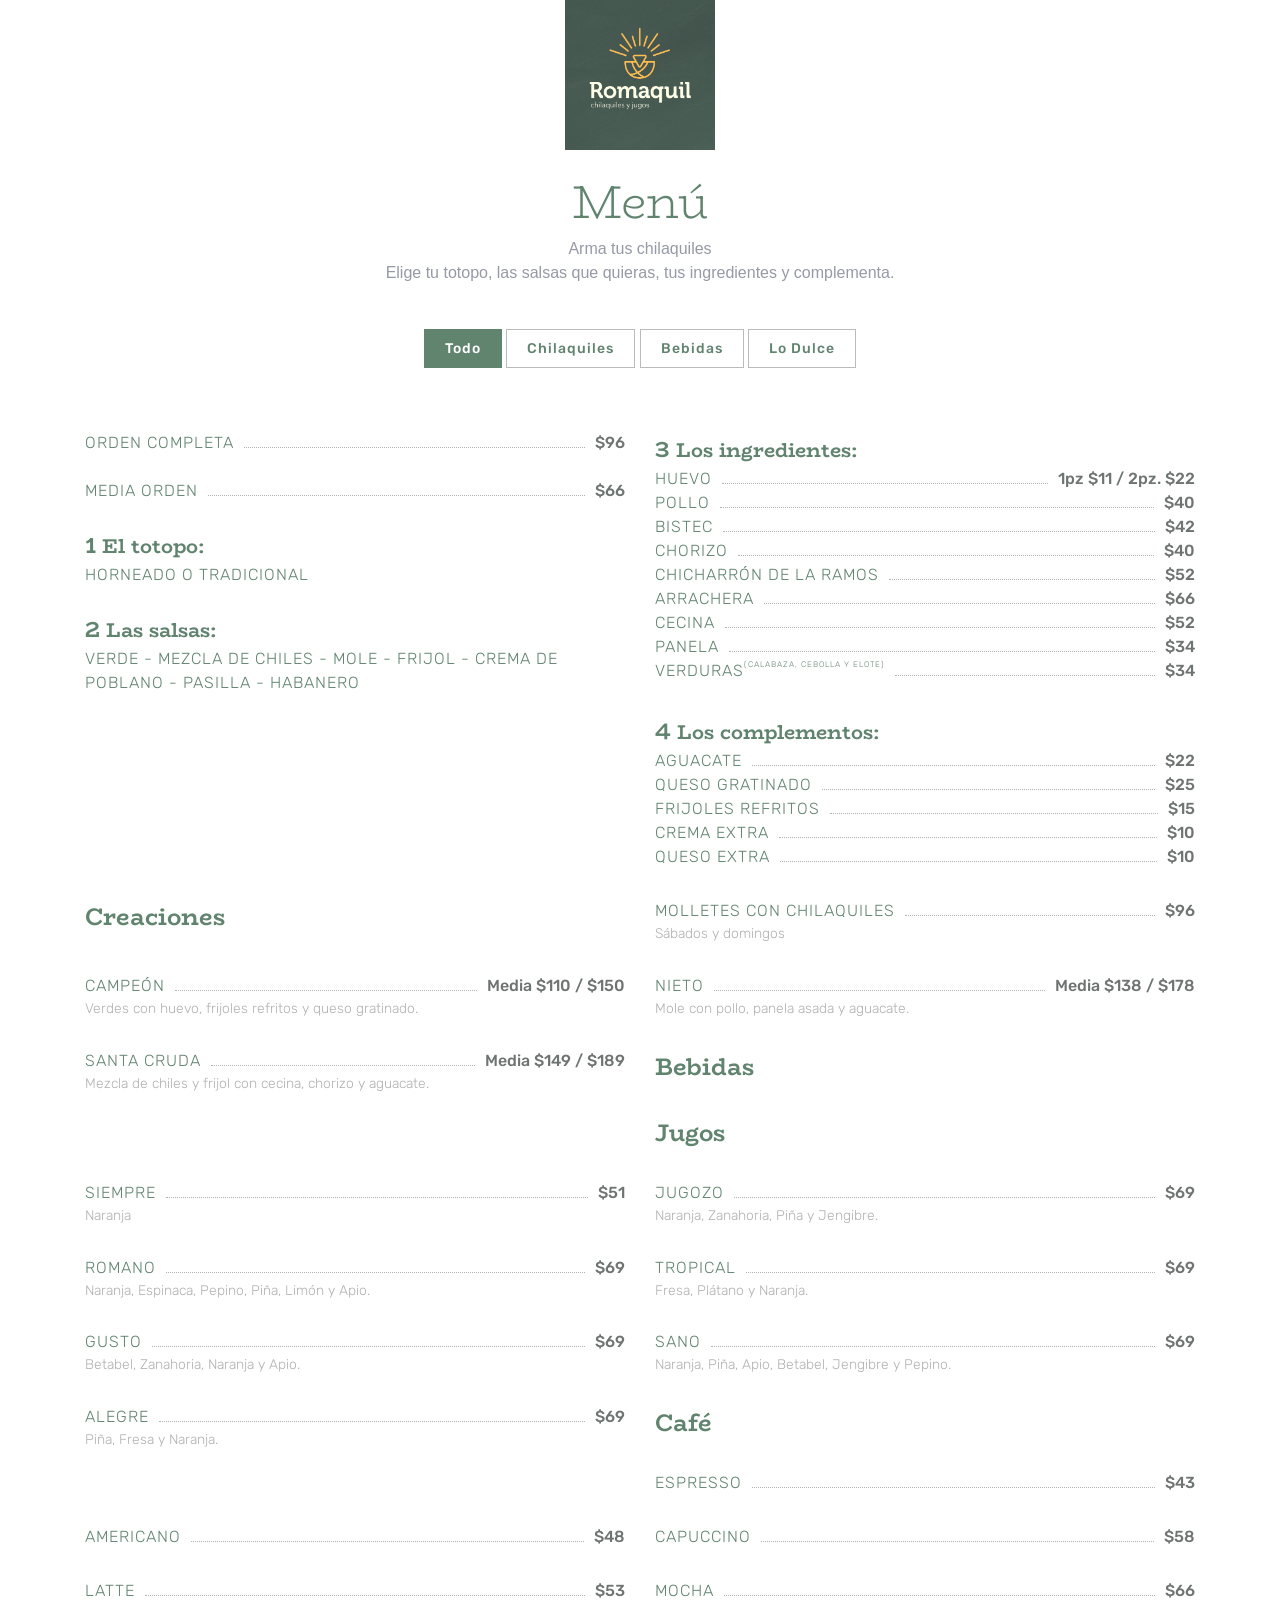
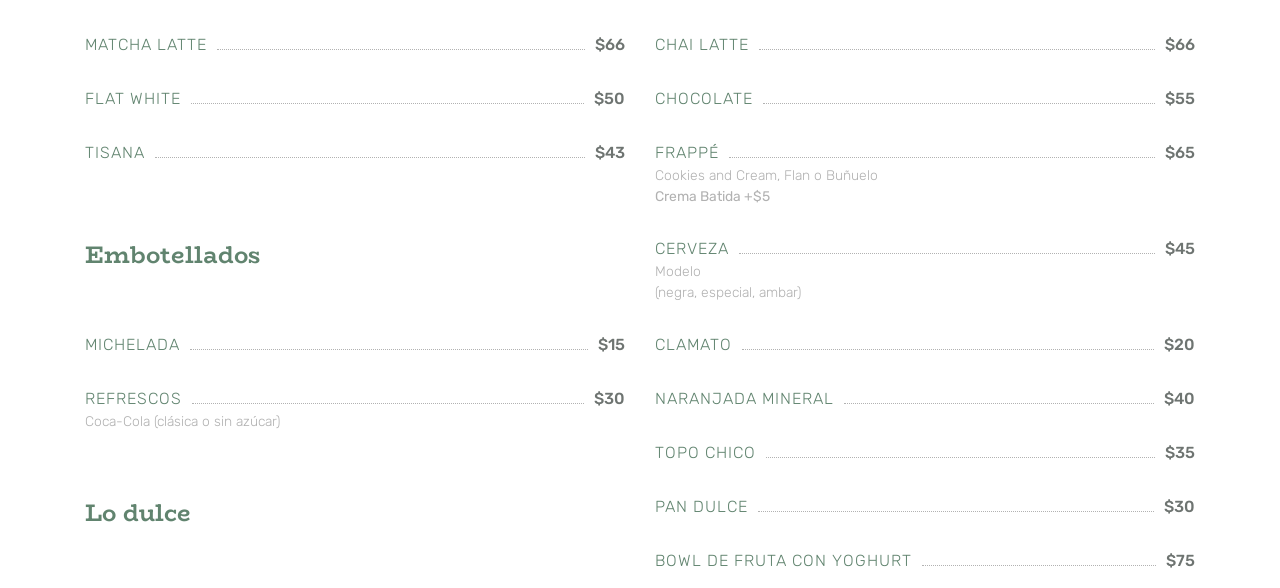
<file: index.html>
<!DOCTYPE html>
<html lang="es_MX" >
<head>
  <meta charset="UTF-8">
  <title>Romaquil [Chilaquiles y Jugos]</title>
  <meta name="viewport" content="width=device-width, initial-scale=1">
  <link rel='stylesheet' href='https://maxcdn.bootstrapcdn.com/bootstrap/4.1.0/css/bootstrap.min.css'>
  <link rel="stylesheet" href="./style.css">
  <link href="https://fonts.googleapis.com/css2?family=Rubik:wght@300;500&display=swap" rel="stylesheet">
  <link href="https://fonts.googleapis.com/css2?family=BioRhyme:wght@700&display=swap" rel="stylesheet">

</head>
<body>
<!-- partial:index.partial.html -->
<!-- <div class="modal fade text-center py-5"  id="promos" tabindex="-1" role="dialog" aria-labelledby="promoModalLabel" aria-hidden="true">
  <div class="modal-dialog modal-md" role="document">
      <div class="modal-content modal-promo">
          <div class="modal-body">
              <div class="reel-promo">
              </div>
              <h3 class="pt-3 mb-0 goldenquil mb-3">2<sup>do</sup> Aniversario</h3>
              <p class="pb-1 text-white">Gracias a ustedes cumplimos 2 años y queremos festejarlo.<br>¡Visítanos el <span class="font-weight-bold">1 y 2 de octubre</span>, tendremos promociones!</p>
              <a href="#" data-dismiss="modal" class="btn-romaquil"><span>¡Aquí nos vemos!</span></a>
          </div>
      </div>
  </div>
</div> -->
<section id="menu-list" class="section-padding">
  <div class="container">
  <div class="row">
    <div class="col-md-12 d-flex justify-content-center mb-4">
      <img class="logo-img" src="./romaquil.jpg" />
    </div>
  </div>
  <div class="row">
  <div class="col-md-12 text-center marb-35">
  <h1 class="header-h">Menú</h1>
  <p  class="header-p">Arma tus chilaquiles<br>
    Elige tu totopo, las salsas que quieras, tus ingredientes y complementa.</p>

    </div>
    <div class="col-md-12 text-center" id="menu-filters">
      <ul>
        <li><a class="filter active" data-filter=".menu-restaurant">Todo</a></li>
        <li><a class="filter" data-filter=".breakfast">Chilaquiles</a></li>
        <li><a class="filter" data-filter=".dinner">Bebidas</a></li>
        <li><a class="filter" data-filter=".dessert">Lo Dulce</a></li>
      </ul>
    </div>
    <div id="menu-wrapper">
      <div class="breakfast menu-restaurant">
        <span class="clearfix mb-4">
          <a class="menu-title title-lg" href="#" data-meal-img=".jpg">Orden completa</a>
          <span  class="menu-line"></span>
          <span class="menu-price">$96</span>
        </span>
        <span class="clearfix mb-4">
          <a class="menu-title title-lg" href="#" data-meal-img=".jpg">Media orden</a>
          <span  class="menu-line"></span>
          <span class="menu-price">$66</span>
        </span>
        <span class="clearfix">
        <a class="step-title" href="#" data-meal-img=".jpg"><span>1</span> El totopo:</a>
        </span>
        <span class="clearfix mb-4">
        <a class="menu-title" href="#" data-meal-img=".jpg">Horneado o Tradicional</a>
        </span>
        <span class="clearfix">
          <a class="step-title" href="#" data-meal-img=".jpg"><span>2</span> Las salsas:</a>
        </span>
        <span class="clearfix">
        <a class="menu-title salsas-override" href="#" data-meal-img=".jpg">Verde - Mezcla de chiles - Mole - Frijol - Crema de poblano - Pasilla - Habanero</a>
        </span>
      </div>

      <div class="breakfast menu-restaurant">
        <a class="step-title" href="#" data-meal-img=".jpg"><span>3</span> Los ingredientes:</a>
        <span class="clearfix">
          <a class="menu-title title-lg" href="#" data-meal-img=".jpg">Huevo</a>
          <span  class="menu-line"></span>
          <span class="menu-price">1pz $11 / 2pz. $22</span>
        </span>
        <span class="clearfix">
          <a class="menu-title title-lg" href="#" data-meal-img=".jpg">Pollo</a>
          <span  class="menu-line"></span>
          <span class="menu-price">$40</span>
        </span>
        <span class="clearfix">
          <a class="menu-title title-lg" href="#" data-meal-img=".jpg">Bistec</a>
          <span  class="menu-line"></span>
          <span class="menu-price">$42</span>
        </span>
        <span class="clearfix">
          <a class="menu-title title-lg" href="#" data-meal-img=".jpg">Chorizo</a>
          <span  class="menu-line"></span>
          <span class="menu-price">$40</span>
        </span>
        <span class="clearfix">
          <a class="menu-title title-lg" href="#" data-meal-img=".jpg">Chicharrón de la Ramos</a>
          <span  class="menu-line"></span>
          <span class="menu-price">$52</span>
        </span>
        <span class="clearfix">
          <a class="menu-title title-lg" href="#" data-meal-img=".jpg">Arrachera</a>
          <span  class="menu-line"></span>
          <span class="menu-price">$66</span>
        </span>
        <span class="clearfix">
          <a class="menu-title title-lg" href="#" data-meal-img=".jpg">Cecina</a>
          <span  class="menu-line"></span>
          <span class="menu-price">$52</span>
        </span>
        <span class="clearfix">
          <a class="menu-title title-lg" href="#" data-meal-img=".jpg">Panela</a>
          <span  class="menu-line"></span>
          <span class="menu-price">$34</span>
        </span>
        <span class="clearfix">
          <a class="menu-title title-lg" href="#" data-meal-img=".jpg">Verduras <span>(Calabaza, cebolla y elote)</span></a>
          <span  class="menu-line"></span>
          <span class="menu-price">$34</span>
        </span>
      </div>

      <div class="breakfast menu-restaurant">
        <a class="step-title" href="#" data-meal-img=".jpg"><span>4</span> Los complementos:</a>
        <span class="clearfix">
          <a class="menu-title title-lg" href="#" data-meal-img=".jpg">Aguacate</a>
          <span  class="menu-line"></span>
          <span class="menu-price">$22</span>
        </span>
        <span class="clearfix">
          <a class="menu-title title-lg" href="#" data-meal-img=".jpg">Queso gratinado</a>
          <span  class="menu-line"></span>
          <span class="menu-price">$25</span>
        </span>
        <!-- <span class="clearfix">
          <a class="menu-title title-lg" href="#" data-meal-img=".jpg">Requesón</a>
          <span  class="menu-line"></span>
          <span class="menu-price">$20</span>
        </span> -->
        <span class="clearfix">
          <a class="menu-title title-lg" href="#" data-meal-img=".jpg">Frijoles refritos</a>
          <span  class="menu-line"></span>
          <span class="menu-price">$15</span>
        </span>
        <span class="clearfix">
          <a class="menu-title title-lg" href="#" data-meal-img=".jpg">Crema extra</a>
          <span  class="menu-line"></span>
          <span class="menu-price">$10</span>
        </span>
        <span class="clearfix">
          <a class="menu-title title-lg" href="#" data-meal-img=".jpg">Queso extra</a>
          <span  class="menu-line"></span>
          <span class="menu-price">$10</span>
        </span>
      </div>

      <div class="breakfast menu-restaurant">
        <a class="step-title" href="#" data-meal-img=".jpg"><span>Creaciones</span></a>
      </div>

      <div class="breakfast menu-restaurant">
        <span class="clearfix">
          <a class="menu-title" href="#" data-meal-img="assets/img/restaurant/rib.jpg">Molletes con Chilaquiles</a>
          <span  class="menu-line"></span>
          <span class="menu-price">$96</span>
        </span>
        <span class="menu-subtitle">Sábados y domingos</span>
      </div>

        <div class="breakfast menu-restaurant">
            <span class="clearfix">
              <a class="menu-title" href="#" data-meal-img="assets/img/restaurant/rib.jpg">Campeón</a>
              <span  class="menu-line"></span>
              <span class="menu-price">Media $110 / $150</span>
            </span>
            <span class="menu-subtitle">Verdes con huevo, frijoles refritos y queso gratinado.</span>
          </div>

          <div class="breakfast menu-restaurant">
            <span class="clearfix">
              <a class="menu-title" href="#" data-meal-img="assets/img/restaurant/rib.jpg">Nieto</a>
              <span  class="menu-line"></span>
              <span class="menu-price">Media $138 / $178</span>
            </span>
            <span class="menu-subtitle">Mole con pollo, panela asada y aguacate.</span>
          </div>

          <div class="breakfast menu-restaurant">
            <span class="clearfix">
              <a class="menu-title" href="#" data-meal-img="assets/img/restaurant/rib.jpg">Santa cruda</a>
              <span  class="menu-line"></span>
              <span class="menu-price">Media $149 / $189</span>
            </span>
            <span class="menu-subtitle">Mezcla de chiles y frijol con cecina, chorizo y aguacate.</span>
          </div>

          <div class="dinner menu-restaurant">
            <a class="step-title" href="#" data-meal-img=".jpg"><span>Bebidas</span></a>
          </div>

          <div class="dinner menu-restaurant">
            <a class="step-title" href="#" data-meal-img=".jpg"><span>Jugos</span></a>
          </div>

          <div class="dinner menu-restaurant">
            <span class="clearfix">
              <a class="menu-title" href="#" data-meal-img="assets/img/restaurant/rib.jpg">Siempre</a>
              <span  class="menu-line"></span>
              <span class="menu-price">$51</span>
            </span>
            <span class="menu-subtitle">Naranja</span>
          </div>

          <div class="dinner menu-restaurant">
            <span class="clearfix">
              <a class="menu-title" href="#" data-meal-img="assets/img/restaurant/rib.jpg">Jugozo</a>
              <span  class="menu-line"></span>
              <span class="menu-price">$69</span>
            </span>
            <span class="menu-subtitle">Naranja, Zanahoria, Piña y Jengibre.</span>
          </div>

          <div class="dinner menu-restaurant">
            <span class="clearfix">
              <a class="menu-title" href="#" data-meal-img="assets/img/restaurant/rib.jpg">Romano</a>
              <span  class="menu-line"></span>
              <span class="menu-price">$69</span>
            </span>
            <span class="menu-subtitle">Naranja, Espinaca, Pepino, Piña, Limón y Apio.</span>
          </div>

          <div class="dinner menu-restaurant">
            <span class="clearfix">
              <a class="menu-title" href="#" data-meal-img="assets/img/restaurant/rib.jpg">Tropical</a>
              <span  class="menu-line"></span>
              <span class="menu-price">$69</span>
            </span>
            <span class="menu-subtitle">Fresa, Plátano y Naranja.</span>
          </div>

          <div class="dinner menu-restaurant">
            <span class="clearfix">
              <a class="menu-title" href="#" data-meal-img="assets/img/restaurant/rib.jpg">Gusto</a>
              <span  class="menu-line"></span>
              <span class="menu-price">$69</span>
            </span>
            <span class="menu-subtitle">Betabel, Zanahoria, Naranja y Apio.</span>
          </div>

          <!-- <div class="dinner menu-restaurant">
            <span class="clearfix">
              <a class="menu-title" href="#" data-meal-img="assets/img/restaurant/rib.jpg">Dulce</a>
              <span  class="menu-line"></span>
              <span class="menu-price">$60</span>
            </span>
            <span class="menu-subtitle">Naranja, Fresa y Mango.</span>
          </div> -->

          <div class="dinner menu-restaurant">
            <span class="clearfix">
              <a class="menu-title" href="#" data-meal-img="assets/img/restaurant/rib.jpg">Sano</a>
              <span  class="menu-line"></span>
              <span class="menu-price">$69</span>
            </span>
            <span class="menu-subtitle">Naranja, Piña, Apio, Betabel, Jengibre y Pepino.</span>
          </div>

          <div class="dinner menu-restaurant">
            <span class="clearfix">
              <a class="menu-title" href="#" data-meal-img="assets/img/restaurant/rib.jpg">Alegre</a>
              <span  class="menu-line"></span>
              <span class="menu-price">$69</span>
            </span>
            <span class="menu-subtitle">Piña, Fresa y Naranja.</span>
          </div>

          <div class="dinner menu-restaurant">
            <a class="step-title" href="." data-meal-img=".jpg"><span>Café</span></a>
          </div>

          <div class="dinner menu-restaurant">
            <span class="clearfix">
              <a class="menu-title" href="#" data-meal-img="assets/img/restaurant/rib.jpg">Espresso</a>
              <span  class="menu-line"></span>
              <span class="menu-price">$43</span>
            </span>
          </div>
  
          <div class="dinner menu-restaurant">
            <span class="clearfix">
              <a class="menu-title" href="#" data-meal-img="assets/img/restaurant/rib.jpg">Americano</a>
              <span  class="menu-line"></span>
              <span class="menu-price">$48</span>
            </span>
          </div>
  
          <div class="dinner menu-restaurant">
            <span class="clearfix">
              <a class="menu-title" href="#" data-meal-img="assets/img/restaurant/rib.jpg">Capuccino</a>
              <span  class="menu-line"></span>
              <span class="menu-price">$58</span>
            </span>
          </div>
  
          <div class="dinner menu-restaurant">
            <span class="clearfix">
              <a class="menu-title" href="#" data-meal-img="assets/img/restaurant/rib.jpg">Latte</a>
              <span  class="menu-line"></span>
              <span class="menu-price">$53</span>
            </span>
          </div>
  
          <div class="dinner menu-restaurant">
            <span class="clearfix">
              <a class="menu-title" href="#" data-meal-img="assets/img/restaurant/rib.jpg">Mocha</a>
              <span  class="menu-line"></span>
              <span class="menu-price">$66</span>
            </span>
          </div>
  
          <div class="dinner menu-restaurant">
            <span class="clearfix">
              <a class="menu-title" href="#" data-meal-img="assets/img/restaurant/rib.jpg">Matcha latte</a>
              <span  class="menu-line"></span>
              <span class="menu-price">$66</span>
            </span>
          </div>
  
          <div class="dinner menu-restaurant">
            <span class="clearfix">
              <a class="menu-title" href="#" data-meal-img="assets/img/restaurant/rib.jpg">Chai latte</a>
              <span  class="menu-line"></span>
              <span class="menu-price">$66</span>
            </span>
          </div>
  
          <div class="dinner menu-restaurant">
            <span class="clearfix">
              <a class="menu-title" href="#" data-meal-img="assets/img/restaurant/rib.jpg">Flat white</a>
              <span  class="menu-line"></span>
              <span class="menu-price">$50</span>
            </span>
          </div>

          <div class="dinner menu-restaurant">
            <span class="clearfix">
              <a class="menu-title" href="#" data-meal-img="assets/img/restaurant/rib.jpg">Chocolate</a>
              <span  class="menu-line"></span>
              <span class="menu-price">$55</span>
            </span>
          </div>
  
          <div class="dinner menu-restaurant">
            <span class="clearfix">
              <a class="menu-title" href="#" data-meal-img="assets/img/restaurant/rib.jpg">Tisana</a>
              <span  class="menu-line"></span>
              <span class="menu-price">$43</span>
            </span>
          </div>

          <div class="dinner menu-restaurant">
            <span class="clearfix">
              <a class="menu-title" href="#" data-meal-img="assets/img/restaurant/rib.jpg">Frappé</a>
              <span  class="menu-line"></span>
              <span class="menu-price">$65</span>
            </span>
            <span class="menu-subtitle">Cookies and Cream, Flan o Buñuelo <br> <strong>Crema Batida +$5</strong></span>
          </div>

          <div class="dinner menu-restaurant">
            <a class="step-title" href="." data-meal-img=".jpg"><span>Embotellados</span></a>
          </div>

        <div class="dinner menu-restaurant">
            <span class="clearfix">
              <a class="menu-title" href="#" data-meal-img="assets/img/restaurant/rib.jpg">Cerveza</a>
              <span  class="menu-line"></span>
              <span class="menu-price">$45</span>
            </span>
            <span class="menu-subtitle">Modelo<br>(negra, especial, ambar)</span>
        </div>

        <div class="dinner menu-restaurant">
          <span class="clearfix">
            <a class="menu-title" href="#" data-meal-img="assets/img/restaurant/rib.jpg">Michelada</a>
            <span  class="menu-line"></span>
            <span class="menu-price">$15</span>
          </span>
        </div>

        <div class="dinner menu-restaurant">
          <span class="clearfix">
            <a class="menu-title" href="#" data-meal-img="assets/img/restaurant/rib.jpg">Clamato</a>
            <span  class="menu-line"></span>
            <span class="menu-price">$20</span>
          </span>
        </div>

        <!-- <div class="dinner menu-restaurant">
          <span class="clearfix">
            <a class="menu-title" href="#" data-meal-img="assets/img/restaurant/rib.jpg">Cerveza artesanal</a>
            <span  class="menu-line"></span>
            <span class="menu-price">$65</span>
          </span>
          <span class="menu-subtitle">Saga, Osadia, Serdán</span>
        </div> -->

        <div class="dinner menu-restaurant">
          <span class="clearfix">
            <a class="menu-title" href="#" data-meal-img="assets/img/restaurant/rib.jpg">Refrescos</a>
            <span  class="menu-line"></span>
            <span class="menu-price">$30</span>
          </span>
          <span class="menu-subtitle">Coca-Cola (clásica o sin azúcar)</span>
        </div>

<!--         <div class="dinner menu-restaurant">
          <span class="clearfix">
            <a class="menu-title" href="#" data-meal-img="assets/img/restaurant/rib.jpg">San Pellegrino</a>
            <span  class="menu-line"></span>
            <span class="menu-price">$40</span>
          </span>
        </div> -->
      
        <div class="dinner menu-restaurant">
          <span class="clearfix">
            <a class="menu-title" href="#" data-meal-img="assets/img/restaurant/rib.jpg">Naranjada Mineral</a>
            <span  class="menu-line"></span>
            <span class="menu-price">$40</span>
          </span>
        </div>
      
         <!-- <div class="dinner menu-restaurant">
          <span class="clearfix">
            <a class="menu-title" href="#" data-meal-img="assets/img/restaurant/rib.jpg">San Pellegrino</a>
            <span  class="menu-line"></span>
            <span class="menu-price">$40</span>
          </span>
        </div> -->

        <div class="dinner menu-restaurant">
          <span class="clearfix">
            <a class="menu-title" href="#" data-meal-img="assets/img/restaurant/rib.jpg">Topo Chico</a>
            <span  class="menu-line"></span>
            <span class="menu-price">$35</span>
          </span>
        </div>
      
      <div class="dessert menu-restaurant">
          <a class="step-title" href="#" data-meal-img=".jpg"><span>Lo dulce</span></a>
        </div>

       <!-- <div class="dessert menu-restaurant">
          <span class="clearfix">
            <a class="menu-title" href="#" data-meal-img="assets/img/restaurant/rib.jpg">Pay de queso con zarzamora</a>
            <span  class="menu-line"></span>
            <span class="menu-price">$55</span>
          </span>
        </div> -->

        <div class="dessert menu-restaurant">
          <span class="clearfix">
            <a class="menu-title" href="#" data-meal-img="assets/img/restaurant/rib.jpg">Pan dulce</a>
            <span  class="menu-line"></span>
            <span class="menu-price">$30</span>
          </span>
        </div>

        <div class="dessert menu-restaurant">
          <span class="clearfix">
            <a class="menu-title" href="#" data-meal-img="assets/img/restaurant/rib.jpg">Bowl de fruta con yoghurt</a>
            <span  class="menu-line"></span>
            <span class="menu-price">$75</span>
          </span>
        </div>
      
      </div>
    </div>
    </div>

</section>

 <!-- <section id="contact" class="section-padding">
        <div class="container">
            <div class="row">
                <div class="col-md-12 text-center">
                    <h1 class="header-h">Make a Reservation</h1>
                    <p class="header-p">Lorem ipsum dolor sit amet, consectetuer adipiscing elit, sed diam nonummy
                    <br>nibh euismod tincidunt ut laoreet dolore magna aliquam. </p>
                </div>
            </div>
            <div class="row msg-row justify-content-center">
                <div class="col-md-4 col-sm-4 mr-15">
                    <div class="media-2">
                        <div class="media-left">
                            <div class="contact-phone bg-1 text-center"><span class="phone-in-talk fa fa-phone fa-3x"></span></div>
                        </div>
                        <div class="media-body">
                            <h4 class="dark-blue regular">Phone Numbers</h4>
                            <p class="light-blue regular alt-p">012 345 6789 - <span class="contacts-sp">Phone Booking</span></p>
                        </div>
                    </div>
                    <div class="media-2">
                        <div class="media-left">
                            <div class="contact-email bg-14 text-center"><span class="hour-icon fa fa-clock-o fa-3x"></span></div>
                        </div>
                        <div class="media-body">
                            <h4 class="dark-blue regular">Opening Hours</h4>
                            <p class="light-blue regular alt-p"> Monday to Friday 09.00 - 24:00</p>
                            <p class="light-blue regular alt-p">
                                 Weekend 08:00 - 03.00
                            </p>
                        </div>
                    </div>
                </div>
            </div>
        </div>
  </section> -->
<!-- partial -->
  <script src='https://ajax.googleapis.com/ajax/libs/jquery/3.3.1/jquery.min.js'></script>
  <script src='https://maxcdn.bootstrapcdn.com/bootstrap/4.1.0/js/bootstrap.min.js'></script>
  <!-- <script>
    $(window).on('load', function() {
      setTimeout(function(){
        $('#promos').modal('show');
      }, 500);
   });
  </script> -->
  <script src="./script.js"></script>
  <!-- <script type="module">
      import { nanoid } from 'https://unpkg.com/nanoid@3.1.18/index.dev.js'
      const id = nanoid(8)
      console.log(id);
  </script> -->


</body>
</html>
</file>
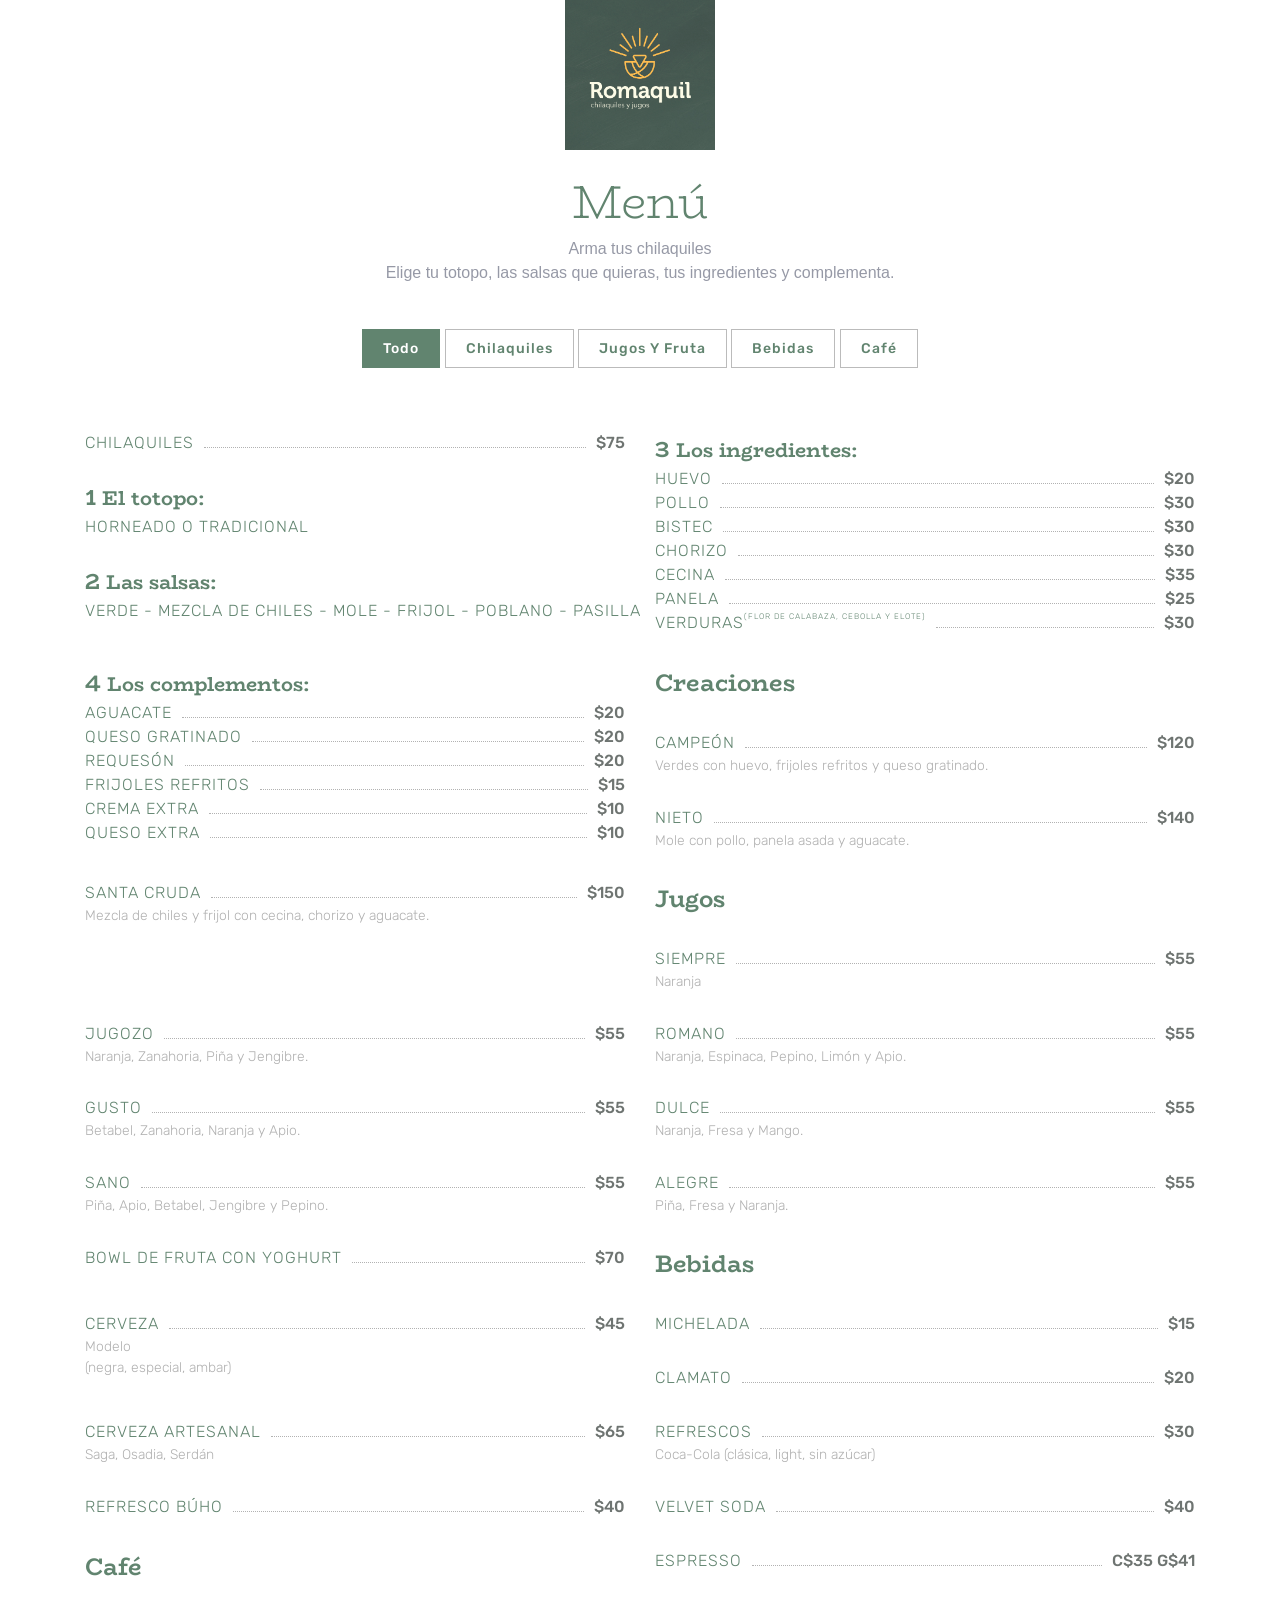
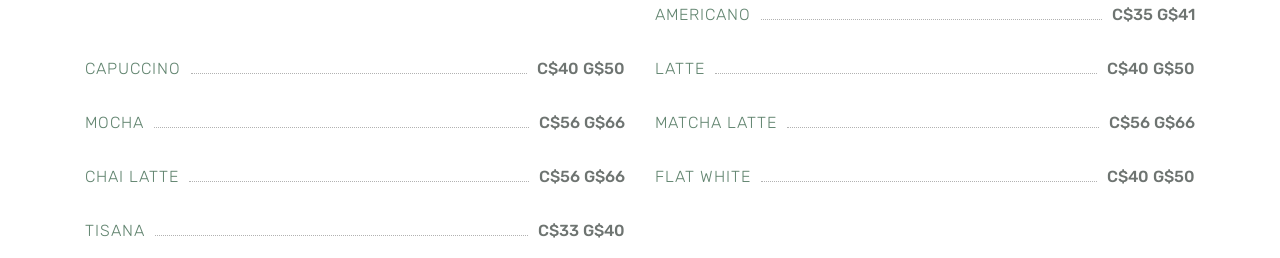
<file: romaquil.html>
<!DOCTYPE html>
<html lang="es_MX" >
<head>
  <meta charset="UTF-8">
  <title>Romaquil [Chilaquiles y Jugos]</title>
  <meta name="viewport" content="width=device-width, initial-scale=1">
  <link rel='stylesheet' href='https://maxcdn.bootstrapcdn.com/bootstrap/4.1.0/css/bootstrap.min.css'>
  <link rel="stylesheet" href="./style.css">
  <link href="https://fonts.googleapis.com/css2?family=Rubik:wght@300;500&display=swap" rel="stylesheet">
  <link href="https://fonts.googleapis.com/css2?family=BioRhyme:wght@700&display=swap" rel="stylesheet">

</head>
<body>
<!-- partial:index.partial.html -->
<section id="menu-list" class="section-padding">
  <div class="container">
  <div class="row">
    <div class="col-md-12 d-flex justify-content-center mb-4">
      <img class="logo-img" src="./romaquil.jpg" />
    </div>
  </div>
  <div class="row">
  <div class="col-md-12 text-center marb-35">
  <h1 class="header-h">Menú</h1>
  <p  class="header-p">Arma tus chilaquiles<br>
    Elige tu totopo, las salsas que quieras, tus ingredientes y complementa.</p>

    </div>
    <div class="col-md-12 text-center" id="menu-filters">
      <ul>
        <li><a class="filter active" data-filter=".menu-restaurant">Todo</a></li>
        <li><a class="filter" data-filter=".breakfast">Chilaquiles</a></li>
        <li><a class="filter" data-filter=".lunch">Jugos y Fruta</a></li>
        <li><a class="filter" data-filter=".dinner">Bebidas</a></li>
        <li><a class="filter" data-filter=".coffee">Café</a></li>
      </ul>
    </div>
    <div id="menu-wrapper">
      <div class="breakfast menu-restaurant">
        <span class="clearfix mb-4">
          <a class="menu-title title-lg" href="#" data-meal-img=".jpg">Chilaquiles</a>
          <span style="left:166px;right:44px;" class="menu-line"></span>
          <span class="menu-price">$75</span>
        </span>
        <span class="clearfix">
        <a class="step-title" href="#" data-meal-img=".jpg"><span>1</span> El totopo:</a>
        </span>
        <span class="clearfix mb-4">
        <a class="menu-title" href="#" data-meal-img=".jpg">Horneado o tradicional</a>
        </span>
        <span class="clearfix">
          <a class="step-title" href="#" data-meal-img=".jpg"><span>2</span> Las salsas:</a>
        </span>
        <span class="clearfix">
        <a class="menu-title" href="#" data-meal-img=".jpg">Verde - Mezcla de chiles - Mole - Frijol - Poblano - Pasilla</a>
        </span>
      </div>

      <div class="breakfast menu-restaurant">
        <a class="step-title" href="#" data-meal-img=".jpg"><span>3</span> Los ingredientes:</a>
        <span class="clearfix">
          <a class="menu-title title-lg" href="#" data-meal-img=".jpg">Huevo</a>
          <span style="left:166px;right:44px;" class="menu-line"></span>
          <span class="menu-price">$20</span>
        </span>
        <span class="clearfix">
          <a class="menu-title title-lg" href="#" data-meal-img=".jpg">Pollo</a>
          <span style="left:166px;right:44px;" class="menu-line"></span>
          <span class="menu-price">$30</span>
        </span>
        <span class="clearfix">
          <a class="menu-title title-lg" href="#" data-meal-img=".jpg">Bistec</a>
          <span style="left:166px;right:44px;" class="menu-line"></span>
          <span class="menu-price">$30</span>
        </span>
        <span class="clearfix">
          <a class="menu-title title-lg" href="#" data-meal-img=".jpg">Chorizo</a>
          <span style="left:166px;right:44px;" class="menu-line"></span>
          <span class="menu-price">$30</span>
        </span>
        <span class="clearfix">
          <a class="menu-title title-lg" href="#" data-meal-img=".jpg">Cecina</a>
          <span style="left:166px;right:44px;" class="menu-line"></span>
          <span class="menu-price">$35</span>
        </span>
        <span class="clearfix">
          <a class="menu-title title-lg" href="#" data-meal-img=".jpg">Panela</a>
          <span style="left:166px;right:44px;" class="menu-line"></span>
          <span class="menu-price">$25</span>
        </span>
        <span class="clearfix">
          <a class="menu-title title-lg" href="#" data-meal-img=".jpg">Verduras <span>(Flor de calabaza, cebolla y elote)</span></a>
          <span style="left:166px;right:44px;" class="menu-line"></span>
          <span class="menu-price">$30</span>
        </span>
      </div>

      <div class="breakfast menu-restaurant">
        <a class="step-title" href="#" data-meal-img=".jpg"><span>4</span> Los complementos:</a>
        <span class="clearfix">
          <a class="menu-title title-lg" href="#" data-meal-img=".jpg">Aguacate</a>
          <span style="left:166px;right:44px;" class="menu-line"></span>
          <span class="menu-price">$20</span>
        </span>
        <span class="clearfix">
          <a class="menu-title title-lg" href="#" data-meal-img=".jpg">Queso gratinado</a>
          <span style="left:166px;right:44px;" class="menu-line"></span>
          <span class="menu-price">$20</span>
        </span>
        <span class="clearfix">
          <a class="menu-title title-lg" href="#" data-meal-img=".jpg">Requesón</a>
          <span style="left:166px;right:44px;" class="menu-line"></span>
          <span class="menu-price">$20</span>
        </span>
        <span class="clearfix">
          <a class="menu-title title-lg" href="#" data-meal-img=".jpg">Frijoles refritos</a>
          <span style="left:166px;right:44px;" class="menu-line"></span>
          <span class="menu-price">$15</span>
        </span>
        <span class="clearfix">
          <a class="menu-title title-lg" href="#" data-meal-img=".jpg">Crema extra</a>
          <span style="left:166px;right:44px;" class="menu-line"></span>
          <span class="menu-price">$10</span>
        </span>
        <span class="clearfix">
          <a class="menu-title title-lg" href="#" data-meal-img=".jpg">Queso extra</a>
          <span style="left:166px;right:44px;" class="menu-line"></span>
          <span class="menu-price">$10</span>
        </span>
      </div>

      <div class="breakfast menu-restaurant">
        <a class="step-title" href="#" data-meal-img=".jpg"><span>Creaciones</span></a>
      </div>

        <div class="breakfast menu-restaurant">
            <span class="clearfix">
              <a class="menu-title" href="#" data-meal-img="assets/img/restaurant/rib.jpg">Campeón</a>
              <span style="left: 166px; right: 44px;" class="menu-line"></span>
              <span class="menu-price">$120</span>
            </span>
            <span class="menu-subtitle">Verdes con huevo, frijoles refritos y queso gratinado.</span>
          </div>

          <div class="breakfast menu-restaurant">
            <span class="clearfix">
              <a class="menu-title" href="#" data-meal-img="assets/img/restaurant/rib.jpg">Nieto</a>
              <span style="left: 166px; right: 44px;" class="menu-line"></span>
              <span class="menu-price">$140</span>
            </span>
            <span class="menu-subtitle">Mole con pollo, panela asada y aguacate.</span>
          </div>

          <div class="breakfast menu-restaurant">
            <span class="clearfix">
              <a class="menu-title" href="#" data-meal-img="assets/img/restaurant/rib.jpg">Santa cruda</a>
              <span style="left: 166px; right: 44px;" class="menu-line"></span>
              <span class="menu-price">$150</span>
            </span>
            <span class="menu-subtitle">Mezcla de chiles y frijol con cecina, chorizo y aguacate.</span>
          </div>

          <div class="lunch menu-restaurant">
            <a class="step-title" href="#" data-meal-img=".jpg"><span>Jugos</span></a>
          </div>

          <div class="lunch menu-restaurant">
            <span class="clearfix">
              <a class="menu-title" href="#" data-meal-img="assets/img/restaurant/rib.jpg">Siempre</a>
              <span style="left: 166px; right: 44px;" class="menu-line"></span>
              <span class="menu-price">$55</span>
            </span>
            <span class="menu-subtitle">Naranja</span>
          </div>

          <div class="lunch menu-restaurant">
            <span class="clearfix">
              <a class="menu-title" href="#" data-meal-img="assets/img/restaurant/rib.jpg">Jugozo</a>
              <span style="left: 166px; right: 44px;" class="menu-line"></span>
              <span class="menu-price">$55</span>
            </span>
            <span class="menu-subtitle">Naranja, Zanahoria, Piña y Jengibre.</span>
          </div>

          <div class="lunch menu-restaurant">
            <span class="clearfix">
              <a class="menu-title" href="#" data-meal-img="assets/img/restaurant/rib.jpg">Romano</a>
              <span style="left: 166px; right: 44px;" class="menu-line"></span>
              <span class="menu-price">$55</span>
            </span>
            <span class="menu-subtitle">Naranja, Espinaca, Pepino, Limón y Apio.</span>
          </div>

          <div class="lunch menu-restaurant">
            <span class="clearfix">
              <a class="menu-title" href="#" data-meal-img="assets/img/restaurant/rib.jpg">Gusto</a>
              <span style="left: 166px; right: 44px;" class="menu-line"></span>
              <span class="menu-price">$55</span>
            </span>
            <span class="menu-subtitle">Betabel, Zanahoria, Naranja y Apio.</span>
          </div>

          <div class="lunch menu-restaurant">
            <span class="clearfix">
              <a class="menu-title" href="#" data-meal-img="assets/img/restaurant/rib.jpg">Dulce</a>
              <span style="left: 166px; right: 44px;" class="menu-line"></span>
              <span class="menu-price">$55</span>
            </span>
            <span class="menu-subtitle">Naranja, Fresa y Mango.</span>
          </div>

          <div class="lunch menu-restaurant">
            <span class="clearfix">
              <a class="menu-title" href="#" data-meal-img="assets/img/restaurant/rib.jpg">Sano</a>
              <span style="left: 166px; right: 44px;" class="menu-line"></span>
              <span class="menu-price">$55</span>
            </span>
            <span class="menu-subtitle">Piña, Apio, Betabel, Jengibre y Pepino.</span>
          </div>

          <div class="lunch menu-restaurant">
            <span class="clearfix">
              <a class="menu-title" href="#" data-meal-img="assets/img/restaurant/rib.jpg">Alegre</a>
              <span style="left: 166px; right: 44px;" class="menu-line"></span>
              <span class="menu-price">$55</span>
            </span>
            <span class="menu-subtitle">Piña, Fresa y Naranja.</span>
          </div>

          <div class="lunch menu-restaurant">
            <span class="clearfix">
              <a class="menu-title" href="#" data-meal-img="assets/img/restaurant/rib.jpg">Bowl de fruta con yoghurt</a>
              <span style="left: 166px; right: 44px;" class="menu-line"></span>
              <span class="menu-price">$70</span>
            </span>
          </div>

          <div class="dinner menu-restaurant">
            <a class="step-title" href="#" data-meal-img=".jpg"><span>Bebidas</span></a>
          </div>

        <div class="dinner menu-restaurant">
            <span class="clearfix">
              <a class="menu-title" href="#" data-meal-img="assets/img/restaurant/rib.jpg">Cerveza</a>
              <span style="left: 166px; right: 44px;" class="menu-line"></span>
              <span class="menu-price">$45</span>
            </span>
            <span class="menu-subtitle">Modelo<br>(negra, especial, ambar)</span>
        </div>

        <div class="dinner menu-restaurant">
          <span class="clearfix">
            <a class="menu-title" href="#" data-meal-img="assets/img/restaurant/rib.jpg">Michelada</a>
            <span style="left: 166px; right: 44px;" class="menu-line"></span>
            <span class="menu-price">$15</span>
          </span>
        </div>

        <div class="dinner menu-restaurant">
          <span class="clearfix">
            <a class="menu-title" href="#" data-meal-img="assets/img/restaurant/rib.jpg">Clamato</a>
            <span style="left: 166px; right: 44px;" class="menu-line"></span>
            <span class="menu-price">$20</span>
          </span>
        </div>

        <div class="dinner menu-restaurant">
          <span class="clearfix">
            <a class="menu-title" href="#" data-meal-img="assets/img/restaurant/rib.jpg">Cerveza artesanal</a>
            <span style="left: 166px; right: 44px;" class="menu-line"></span>
            <span class="menu-price">$65</span>
          </span>
          <span class="menu-subtitle">Saga, Osadia, Serdán</span>
        </div>

        <div class="dinner menu-restaurant">
          <span class="clearfix">
            <a class="menu-title" href="#" data-meal-img="assets/img/restaurant/rib.jpg">Refrescos</a>
            <span style="left: 166px; right: 44px;" class="menu-line"></span>
            <span class="menu-price">$30</span>
          </span>
          <span class="menu-subtitle">Coca-Cola (clásica, light, sin azúcar)</span>
        </div>

        <div class="dinner menu-restaurant">
          <span class="clearfix">
            <a class="menu-title" href="#" data-meal-img="assets/img/restaurant/rib.jpg">Refresco Búho</a>
            <span style="left: 166px; right: 44px;" class="menu-line"></span>
            <span class="menu-price">$40</span>
          </span>
        </div>

        <div class="dinner menu-restaurant">
          <span class="clearfix">
            <a class="menu-title" href="#" data-meal-img="assets/img/restaurant/rib.jpg">Velvet Soda</a>
            <span style="left: 166px; right: 44px;" class="menu-line"></span>
            <span class="menu-price">$40</span>
          </span>
        </div>

        <div class="coffee menu-restaurant">
          <a class="step-title" href="#" data-meal-img=".jpg"><span>Café</span></a>
        </div>

        <div class="coffee menu-restaurant">
          <span class="clearfix">
            <a class="menu-title" href="#" data-meal-img="assets/img/restaurant/rib.jpg">Espresso</a>
            <span style="left: 166px; right: 44px;" class="menu-line"></span>
            <span class="menu-price">C$35  G$41</span>
          </span>
        </div>

        <div class="coffee menu-restaurant">
          <span class="clearfix">
            <a class="menu-title" href="#" data-meal-img="assets/img/restaurant/rib.jpg">Americano</a>
            <span style="left: 166px; right: 44px;" class="menu-line"></span>
            <span class="menu-price">C$35  G$41</span>
          </span>
        </div>

        <div class="coffee menu-restaurant">
          <span class="clearfix">
            <a class="menu-title" href="#" data-meal-img="assets/img/restaurant/rib.jpg">Capuccino</a>
            <span style="left: 166px; right: 44px;" class="menu-line"></span>
            <span class="menu-price">C$40  G$50</span>
          </span>
        </div>

        <div class="coffee menu-restaurant">
          <span class="clearfix">
            <a class="menu-title" href="#" data-meal-img="assets/img/restaurant/rib.jpg">Latte</a>
            <span style="left: 166px; right: 44px;" class="menu-line"></span>
            <span class="menu-price">C$40  G$50</span>
          </span>
        </div>

        <div class="coffee menu-restaurant">
          <span class="clearfix">
            <a class="menu-title" href="#" data-meal-img="assets/img/restaurant/rib.jpg">Mocha</a>
            <span style="left: 166px; right: 44px;" class="menu-line"></span>
            <span class="menu-price">C$56  G$66</span>
          </span>
        </div>

        <div class="coffee menu-restaurant">
          <span class="clearfix">
            <a class="menu-title" href="#" data-meal-img="assets/img/restaurant/rib.jpg">Matcha latte</a>
            <span style="left: 166px; right: 44px;" class="menu-line"></span>
            <span class="menu-price">C$56  G$66</span>
          </span>
        </div>

        <div class="coffee menu-restaurant">
          <span class="clearfix">
            <a class="menu-title" href="#" data-meal-img="assets/img/restaurant/rib.jpg">Chai latte</a>
            <span style="left: 166px; right: 44px;" class="menu-line"></span>
            <span class="menu-price">C$56  G$66</span>
          </span>
        </div>

        <div class="coffee menu-restaurant">
          <span class="clearfix">
            <a class="menu-title" href="#" data-meal-img="assets/img/restaurant/rib.jpg">Flat white</a>
            <span style="left: 166px; right: 44px;" class="menu-line"></span>
            <span class="menu-price">C$40  G$50</span>
          </span>
        </div>

        <div class="coffee menu-restaurant">
          <span class="clearfix">
            <a class="menu-title" href="#" data-meal-img="assets/img/restaurant/rib.jpg">Tisana</a>
            <span style="left: 166px; right: 44px;" class="menu-line"></span>
            <span class="menu-price">C$33  G$40</span>
          </span>
        </div>

        


      
      </div>
    </div>
    </div>

</section>

 <!-- <section id="contact" class="section-padding">
        <div class="container">
            <div class="row">
                <div class="col-md-12 text-center">
                    <h1 class="header-h">Make a Reservation</h1>
                    <p class="header-p">Lorem ipsum dolor sit amet, consectetuer adipiscing elit, sed diam nonummy
                    <br>nibh euismod tincidunt ut laoreet dolore magna aliquam. </p>
                </div>
            </div>
            <div class="row msg-row justify-content-center">
                <div class="col-md-4 col-sm-4 mr-15">
                    <div class="media-2">
                        <div class="media-left">
                            <div class="contact-phone bg-1 text-center"><span class="phone-in-talk fa fa-phone fa-3x"></span></div>
                        </div>
                        <div class="media-body">
                            <h4 class="dark-blue regular">Phone Numbers</h4>
                            <p class="light-blue regular alt-p">012 345 6789 - <span class="contacts-sp">Phone Booking</span></p>
                        </div>
                    </div>
                    <div class="media-2">
                        <div class="media-left">
                            <div class="contact-email bg-14 text-center"><span class="hour-icon fa fa-clock-o fa-3x"></span></div>
                        </div>
                        <div class="media-body">
                            <h4 class="dark-blue regular">Opening Hours</h4>
                            <p class="light-blue regular alt-p"> Monday to Friday 09.00 - 24:00</p>
                            <p class="light-blue regular alt-p">
                                 Weekend 08:00 - 03.00
                            </p>
                        </div>
                    </div>
                </div>
            </div>
        </div>
  </section> -->
<!-- partial -->
  <script src='https://ajax.googleapis.com/ajax/libs/jquery/3.3.1/jquery.min.js'></script>
  <script src='https://maxcdn.bootstrapcdn.com/bootstrap/4.1.0/js/bootstrap.min.js'></script>
  <script  src="./script.js"></script>

</body>
</html>
</file>
<file: style.css>
.header-h {
    font-size: 28px;
    color: #61846F;
    font-size: 46px;
    font-family: 'BioRhyme', sans-serif;
    font-weight: 300;
    }
ul
{
  list-style:none;
  padding-inline-start: 0px;
}

#menu-list {
  min-height: 1280px;
}

.menu-restaurant a {
  pointer-events: none;
}
.header-p {
  color:#9699a6;
  font-size:16px;
}

.btn-romaquil {
  color: #42554d;
  background: #ffffff;
  padding: 12px 16px;
  position: relative;
  border-radius: 6px;
  overflow: hidden;
  z-index: 2;
}

.btn-romaquil:before {
  content: "";
  position: absolute;
  top: 0;
  left: 0;
  width: 200%;
  height: 100%;
  background: linear-gradient(115deg,#4fcf70,#fad648,#a767e5,#12bcfe,#44ce7b);
  background-size: 50% 100%;
}

.btn-romaquil span {
  position: relative;
  z-index: 2;
  padding: 0.875rem 0;
  font-size: 1.1rem;
  align-items: center;
  background: #000;
  border-radius: 3px;
  display: block;
  justify-content: center;
  box-sizing: border-box;
  height: 100%;
}

.modal-promo {
  background: #42554d;
  color: #ffffff;
}

.goldenquil {
  color: #FFB03B;
  font-family: 'BioRhyme', sans-serif;
}

.logo-wrapper {
  max-width: 200px;
}

.logo-img {
  width: 150px;
  height: 150px;
  margin: 0 auto;
}

.section-padding{
    padding: 0px 0px;
}
.marb-35{
  margin-bottom:35px;
}
.menu-restaurant
{
  width:50%;
  float:left;
  padding:15px;
  position:relative;
  
}
.menu-restaurant .menu-title
{
  font-family: 'Rubik',arial;
  font-weight: 300;
  text-transform:uppercase;
  letter-spacing:1px;
  color:#61846F;
  display: flex;
  white-space: nowrap;
}

.menu-restaurant .step-title
{
  color: #61846F;
  font-size: 20px;
  font-family: 'BioRhyme', sans-serif;
  font-weight: 700;
  
}

.title-lg span {
  font-size: 8px;
}

.menu-restaurant .step-title span
{
  font-size: 24px;
}

.menu-restaurant .menu-line
{
  margin-bottom: 7px;
  border-bottom: 1px dotted rgba(0,0,0,.3);
  margin-left: .6em;
  margin-right: .6em;
  width: 100%;
  display: flex;

}
.menu-restaurant .menu-price{
  font-family: 'Rubik', sans-serif;
  font-weight:500;
  position:relative;
  color: #6e7471;
  display: flex;
  white-space: nowrap; 
}

.salsas-override {
  white-space: normal!important;
}

.menu-restaurant .menu-subtitle
{
  display:block;
  float:left;
  color:#B1B1B1;
  font-family: 'Rubik', arial, sans-serif;
  font-weight: 300;
  font-size: .867rem;
}
.menu-restaurant span.clearfix{
  position:relative;
  display:flex;
  justify-content: space-between;
}
#menu-filters ul li a.active, #menu-filters ul li a:hover
{
  background: #61846F;
  color:#fff;
  border:1px solid #61846F;
}
#menu-filters ul li 
{
  display:inline-block;
  color:#fff;
  text-transform:capitalize;
  letter-spacing:1px;
  margin-bottom:40px;
}
#menu-filters ul li a
{
  padding:10px 20px;
  font-size:14px;
  font-family: 'Rubik', sans-serif;
  font-weight: 500;
  color:#61846F;
  border-radius:0px;
  border:1px solid #BBBBBB;
  text-decoration:none;
  cursor:pointer;
  
}
@media (min-width: 20px) and (max-width: 450px) 
{
  .menu-restaurant 
  {
    width: 100%;
  }
  .header-h
  {
    font-size: 35px;
  }
  .header-p 
  {
    font-size: 14px;
  }
  
}

.msg-row{
  margin-top:56px;
}
.media-body, .media-left, .media-right
{
  display:table-cell; 
  vertical-align: top;
  
}

.bg-1
{
  background-color: #61846F;
  width:70px;
  height:70px;
  border-radius:50%;
  
}
.bg-14
{
  background-color: #61846F;
  width:70px;
  height:70px;
  border-radius:50%;
}
.dark-blue
{
  color: #31364c;
  font-size: 24px;
    margin-top: 0;
}
.light-blue {
    color: #9699a6;
    font-size: 16px;
    margin-bottom: 1px;
}
.media-body{
  margin-left:10px;
  padding-left:13px;
}
.media-2{
  margin-top:30px;
  
}

.phone-in-talk, .hour-icon
{
    font-size: 35px;
    line-height: 70px;
    color: rgb(255, 255, 255);
}

.contacts-btn {
    background-color:  #FFB03B !important;
    color: #ffffff !important;
    width: 170px;
    height: 54px;
    border-radius: 3px;
    font-size: 16px;
    font-family: 'Rubik', sans-serif;
    font-weight: 300;
    text-transform: capitalize;
    border: 0px;
    color: #000 !important;
}

.validation {
    color: red;
    display:none;
    margin: 0 0 20px;
    font-weight:400;
    font-size:13px;
}

#sendmessage {
    color: green;
    border:1px solid green;
    display:none;
    text-align:center;
    padding:15px;
    font-weight:600;
    margin-bottom:15px;
}

#errormessage {
    color: red;
    display:none;
    border:1px solid red;
    text-align:center;
    padding:15px;
    font-weight:600;
    margin-bottom:15px;
}

#sendmessage.show, #errormessage.show, .show {
    display:block;
}

@media screen {
  .btn-romaquil {
      margin: 0 auto;
      width: calc(100% - 2.75rem);
      text-align: center;
      position: relative;
      border-radius: 6px;
      box-sizing: border-box;
      color: #42554d;
      display: block;
      z-index: 2;
      overflow: hidden;
      padding: 3px;
      text-decoration: none;
      font-weight: 600;
  }
  .btn-romaquil:before {
      content: "";
      position: absolute;
      top: 0;
      left: 0;
      width: 200%;
      height: 100%;
      background: linear-gradient(115deg, #4fcf70, #fad648, #44ce7b);
      background-size: 50% 100%;
      animation: rainbowSlide 0.75s linear infinite;
  }
  .btn-romaquil span {
      position: relative;
      z-index: 2;
      padding: 0.875rem 0;
      font-size: 1.1rem;
      align-items: center;
      background: #fafafa;
      border-radius: 3px;
      display: block;
      justify-content: center;
      box-sizing: border-box;
      height: 100%;
  }

  .btn-romaquil:hover,btn-romaquil:focus,btn-romaquil:active {
    cursor:pointer;
    color: #42554d;
    text-decoration: none;
  }

}
@keyframes rainbowSlide {
  to {
      transform: translateX(-50%);
  }
}


.reel-promo {
  margin: 0 auto;
  width: 160px;
  height: 160px;
  border-radius: 50rem;
  background-image: url(./optim-reel.gif);
  background-size: 220px 220px;
  background-position: -1.2rem -1.85rem;
  background-repeat: no-repeat;
}
</file>
